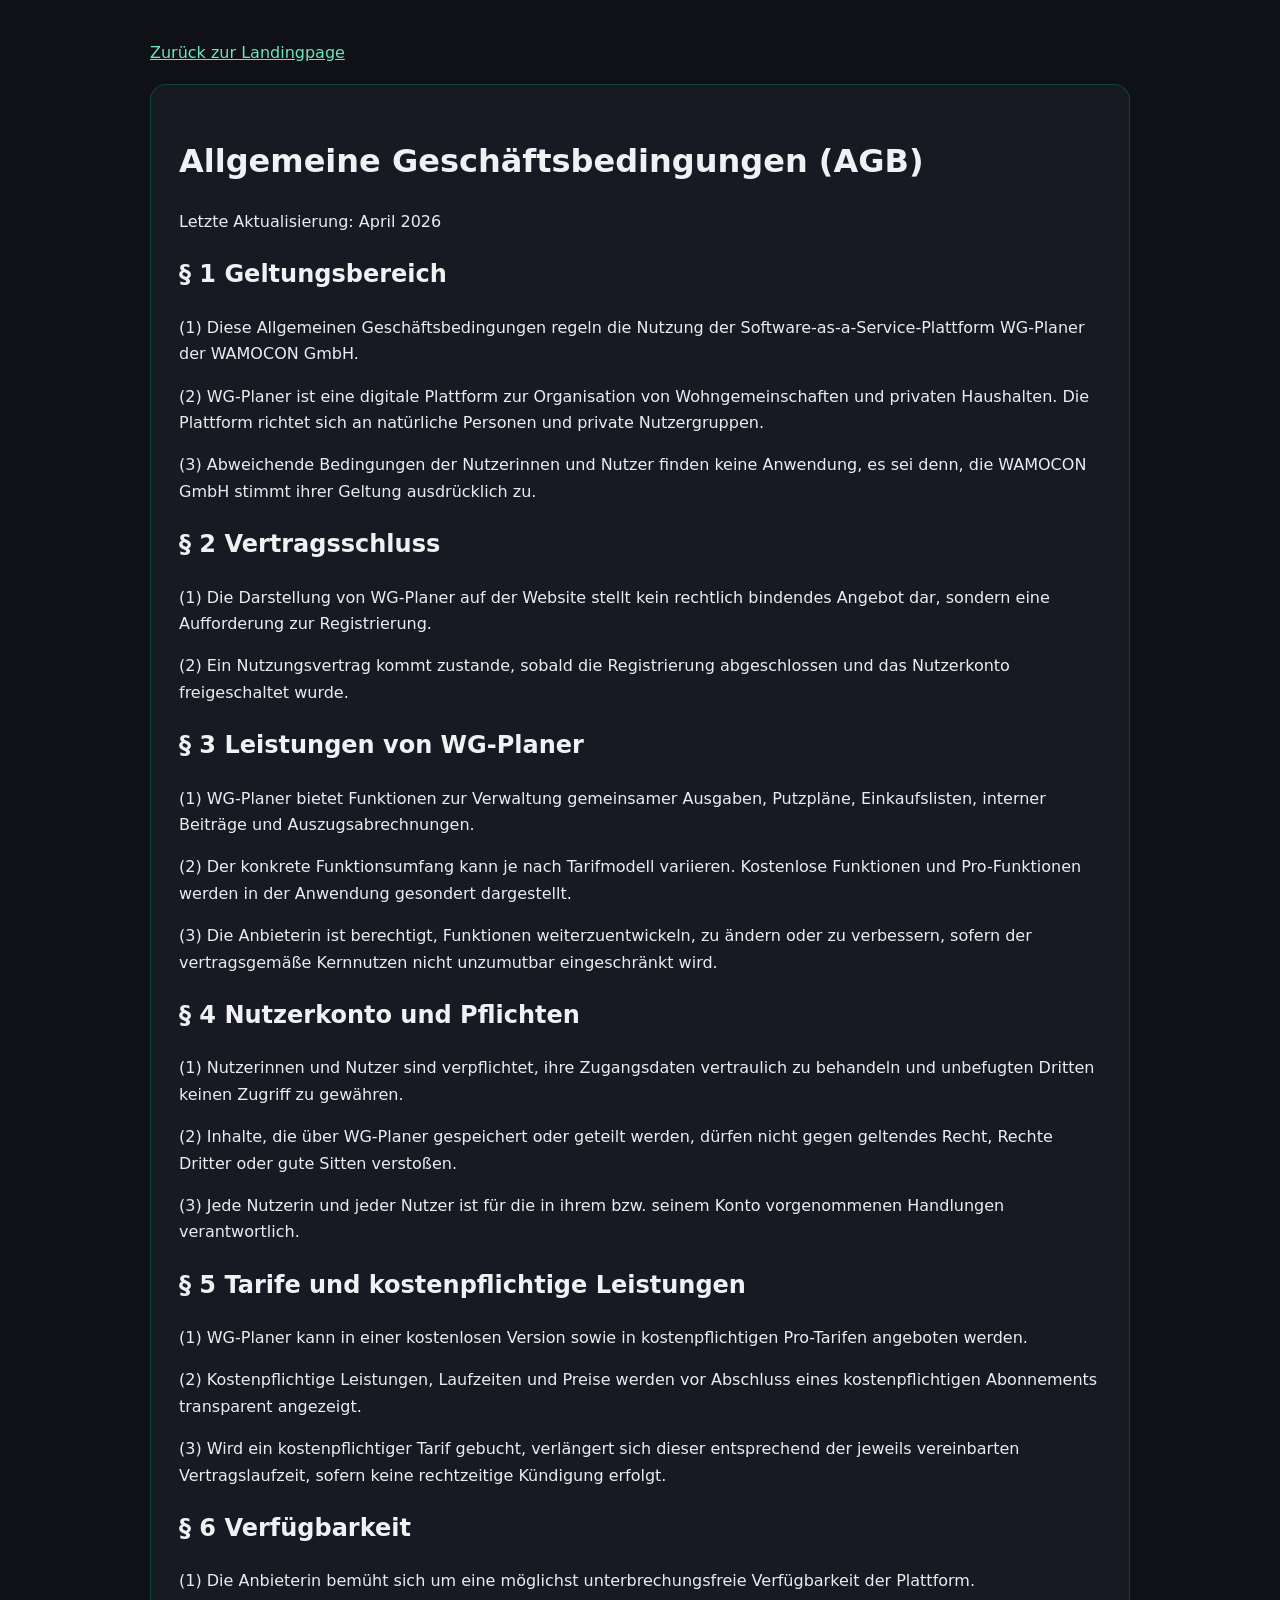
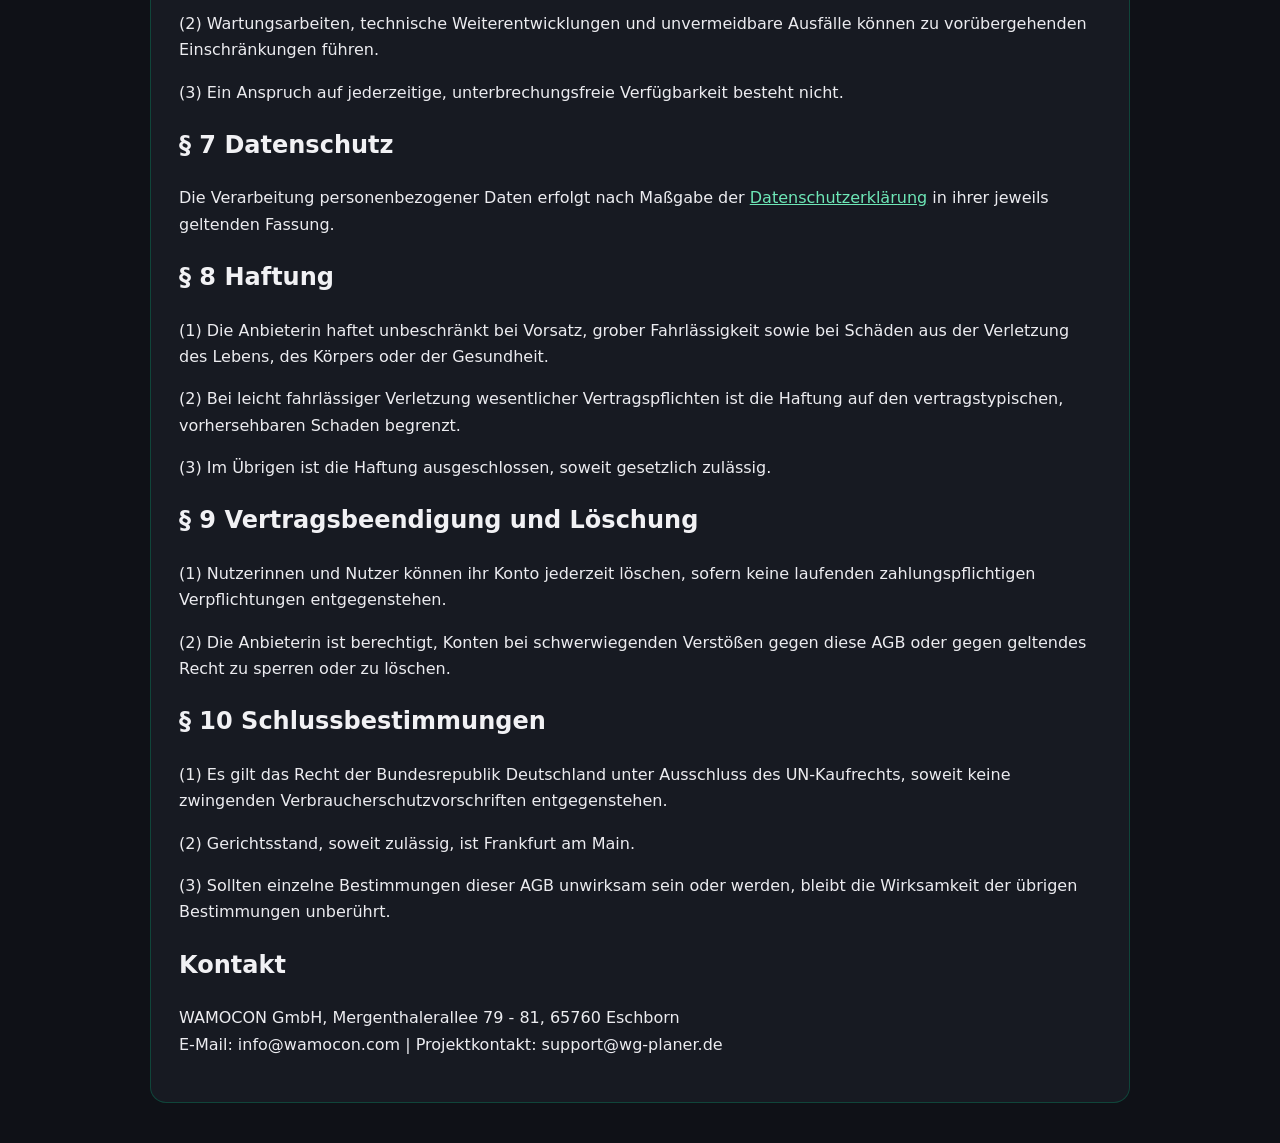
<file: agb.html>
<!DOCTYPE html>
<html lang="de">
<head>
  <meta charset="UTF-8">
  <meta name="viewport" content="width=device-width, initial-scale=1.0">
  <title>AGB | WG-Planer</title>
  <style>
    body{font-family:Inter,system-ui,sans-serif;background:#0f1117;color:#ececf0;margin:0;line-height:1.65}
    .wrap{max-width:980px;margin:0 auto;padding:40px 20px}
    .card{background:#171a22;border:1px solid rgba(5,150,105,.35);border-radius:16px;padding:28px}
    h1,h2{color:#f1f1f4}
    a{color:#6ee7b7}
    .top{margin-bottom:18px}
  </style>
</head>
<body>
  <div class="wrap">
    <div class="top"><a href="index.html">Zurück zur Landingpage</a></div>
    <div class="card">
      <h1>Allgemeine Geschäftsbedingungen (AGB)</h1>
      <p>Letzte Aktualisierung: April 2026</p>

      <h2>§ 1 Geltungsbereich</h2>
      <p>(1) Diese Allgemeinen Geschäftsbedingungen regeln die Nutzung der Software-as-a-Service-Plattform WG-Planer der WAMOCON GmbH.</p>
      <p>(2) WG-Planer ist eine digitale Plattform zur Organisation von Wohngemeinschaften und privaten Haushalten. Die Plattform richtet sich an natürliche Personen und private Nutzergruppen.</p>
      <p>(3) Abweichende Bedingungen der Nutzerinnen und Nutzer finden keine Anwendung, es sei denn, die WAMOCON GmbH stimmt ihrer Geltung ausdrücklich zu.</p>

      <h2>§ 2 Vertragsschluss</h2>
      <p>(1) Die Darstellung von WG-Planer auf der Website stellt kein rechtlich bindendes Angebot dar, sondern eine Aufforderung zur Registrierung.</p>
      <p>(2) Ein Nutzungsvertrag kommt zustande, sobald die Registrierung abgeschlossen und das Nutzerkonto freigeschaltet wurde.</p>

      <h2>§ 3 Leistungen von WG-Planer</h2>
      <p>(1) WG-Planer bietet Funktionen zur Verwaltung gemeinsamer Ausgaben, Putzpläne, Einkaufslisten, interner Beiträge und Auszugsabrechnungen.</p>
      <p>(2) Der konkrete Funktionsumfang kann je nach Tarifmodell variieren. Kostenlose Funktionen und Pro-Funktionen werden in der Anwendung gesondert dargestellt.</p>
      <p>(3) Die Anbieterin ist berechtigt, Funktionen weiterzuentwickeln, zu ändern oder zu verbessern, sofern der vertragsgemäße Kernnutzen nicht unzumutbar eingeschränkt wird.</p>

      <h2>§ 4 Nutzerkonto und Pflichten</h2>
      <p>(1) Nutzerinnen und Nutzer sind verpflichtet, ihre Zugangsdaten vertraulich zu behandeln und unbefugten Dritten keinen Zugriff zu gewähren.</p>
      <p>(2) Inhalte, die über WG-Planer gespeichert oder geteilt werden, dürfen nicht gegen geltendes Recht, Rechte Dritter oder gute Sitten verstoßen.</p>
      <p>(3) Jede Nutzerin und jeder Nutzer ist für die in ihrem bzw. seinem Konto vorgenommenen Handlungen verantwortlich.</p>

      <h2>§ 5 Tarife und kostenpflichtige Leistungen</h2>
      <p>(1) WG-Planer kann in einer kostenlosen Version sowie in kostenpflichtigen Pro-Tarifen angeboten werden.</p>
      <p>(2) Kostenpflichtige Leistungen, Laufzeiten und Preise werden vor Abschluss eines kostenpflichtigen Abonnements transparent angezeigt.</p>
      <p>(3) Wird ein kostenpflichtiger Tarif gebucht, verlängert sich dieser entsprechend der jeweils vereinbarten Vertragslaufzeit, sofern keine rechtzeitige Kündigung erfolgt.</p>

      <h2>§ 6 Verfügbarkeit</h2>
      <p>(1) Die Anbieterin bemüht sich um eine möglichst unterbrechungsfreie Verfügbarkeit der Plattform.</p>
      <p>(2) Wartungsarbeiten, technische Weiterentwicklungen und unvermeidbare Ausfälle können zu vorübergehenden Einschränkungen führen.</p>
      <p>(3) Ein Anspruch auf jederzeitige, unterbrechungsfreie Verfügbarkeit besteht nicht.</p>

      <h2>§ 7 Datenschutz</h2>
      <p>Die Verarbeitung personenbezogener Daten erfolgt nach Maßgabe der <a href="datenschutz.html">Datenschutzerklärung</a> in ihrer jeweils geltenden Fassung.</p>

      <h2>§ 8 Haftung</h2>
      <p>(1) Die Anbieterin haftet unbeschränkt bei Vorsatz, grober Fahrlässigkeit sowie bei Schäden aus der Verletzung des Lebens, des Körpers oder der Gesundheit.</p>
      <p>(2) Bei leicht fahrlässiger Verletzung wesentlicher Vertragspflichten ist die Haftung auf den vertragstypischen, vorhersehbaren Schaden begrenzt.</p>
      <p>(3) Im Übrigen ist die Haftung ausgeschlossen, soweit gesetzlich zulässig.</p>

      <h2>§ 9 Vertragsbeendigung und Löschung</h2>
      <p>(1) Nutzerinnen und Nutzer können ihr Konto jederzeit löschen, sofern keine laufenden zahlungspflichtigen Verpflichtungen entgegenstehen.</p>
      <p>(2) Die Anbieterin ist berechtigt, Konten bei schwerwiegenden Verstößen gegen diese AGB oder gegen geltendes Recht zu sperren oder zu löschen.</p>

      <h2>§ 10 Schlussbestimmungen</h2>
      <p>(1) Es gilt das Recht der Bundesrepublik Deutschland unter Ausschluss des UN-Kaufrechts, soweit keine zwingenden Verbraucherschutzvorschriften entgegenstehen.</p>
      <p>(2) Gerichtsstand, soweit zulässig, ist Frankfurt am Main.</p>
      <p>(3) Sollten einzelne Bestimmungen dieser AGB unwirksam sein oder werden, bleibt die Wirksamkeit der übrigen Bestimmungen unberührt.</p>

      <h2>Kontakt</h2>
      <p>WAMOCON GmbH, Mergenthalerallee 79 - 81, 65760 Eschborn<br>
      E-Mail: info@wamocon.com | Projektkontakt: support@wg-planer.de</p>
    </div>
  </div>
</body>
</html>
</file>
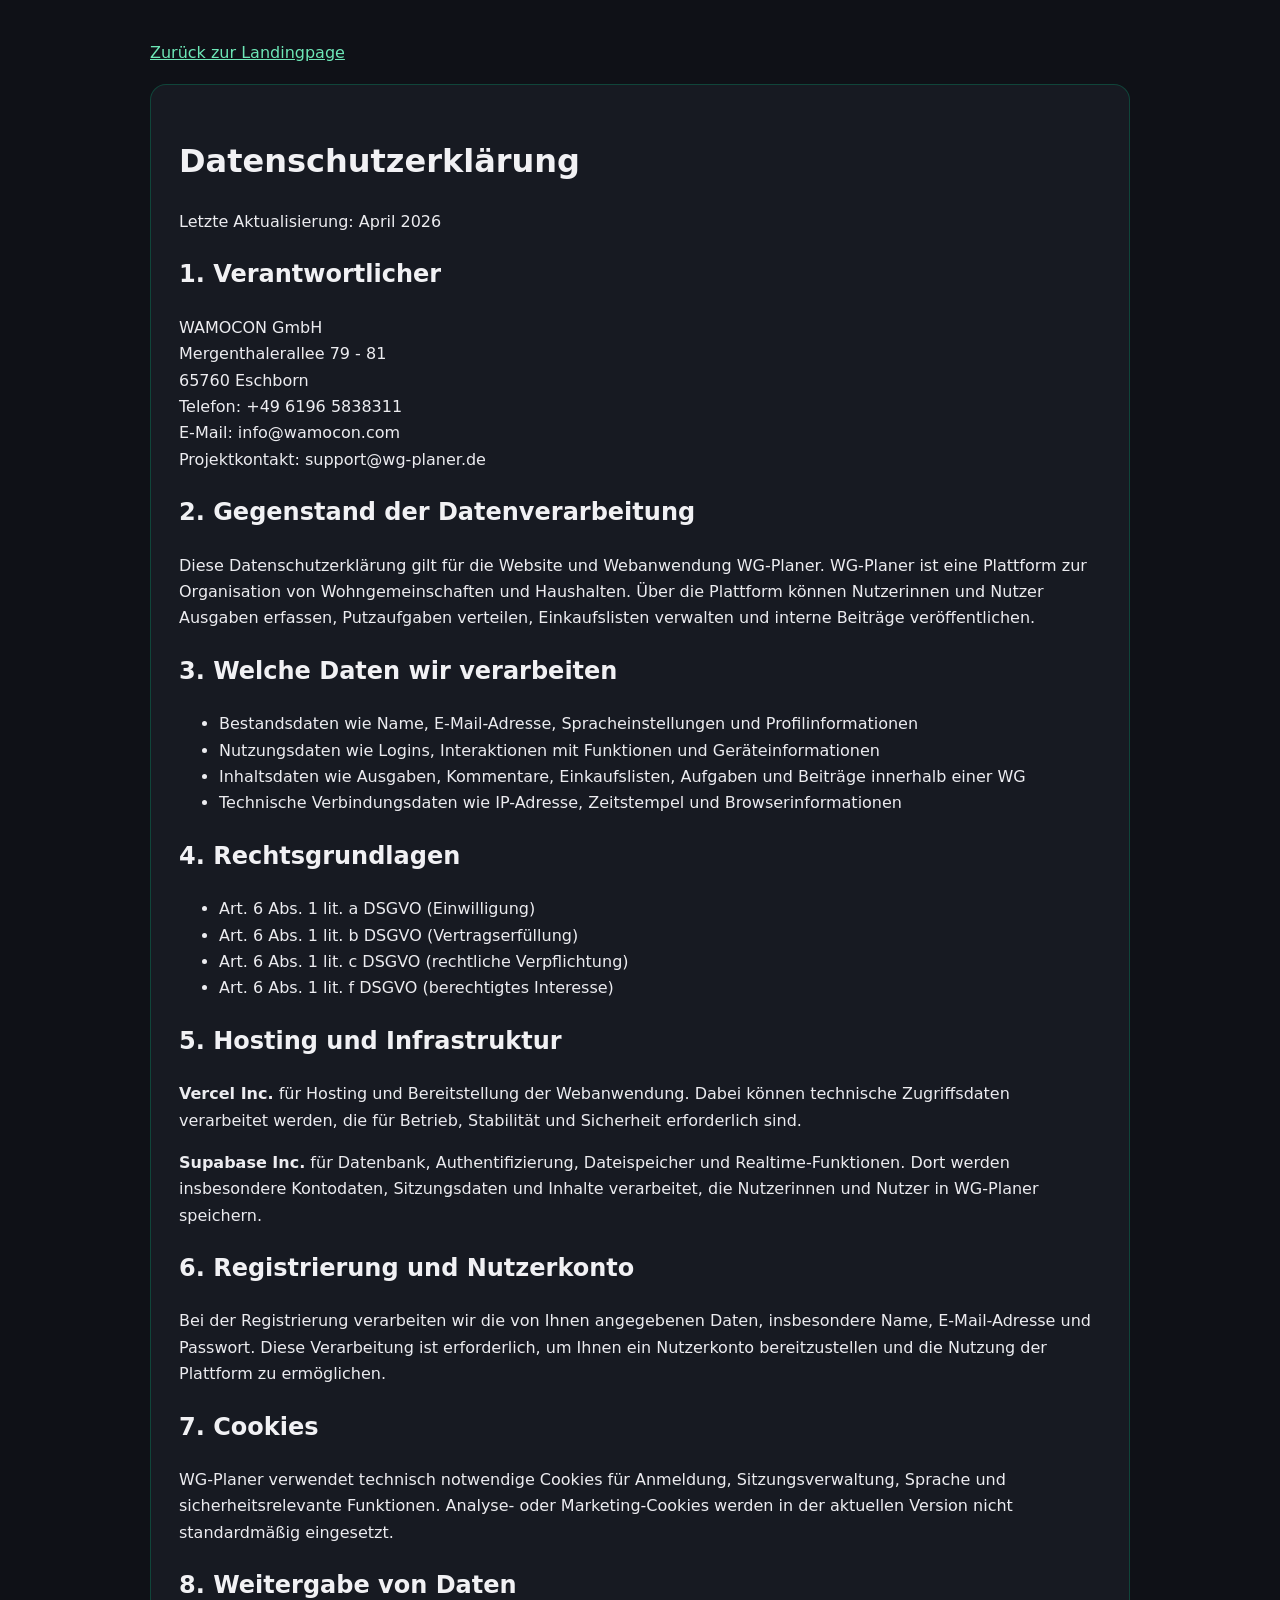
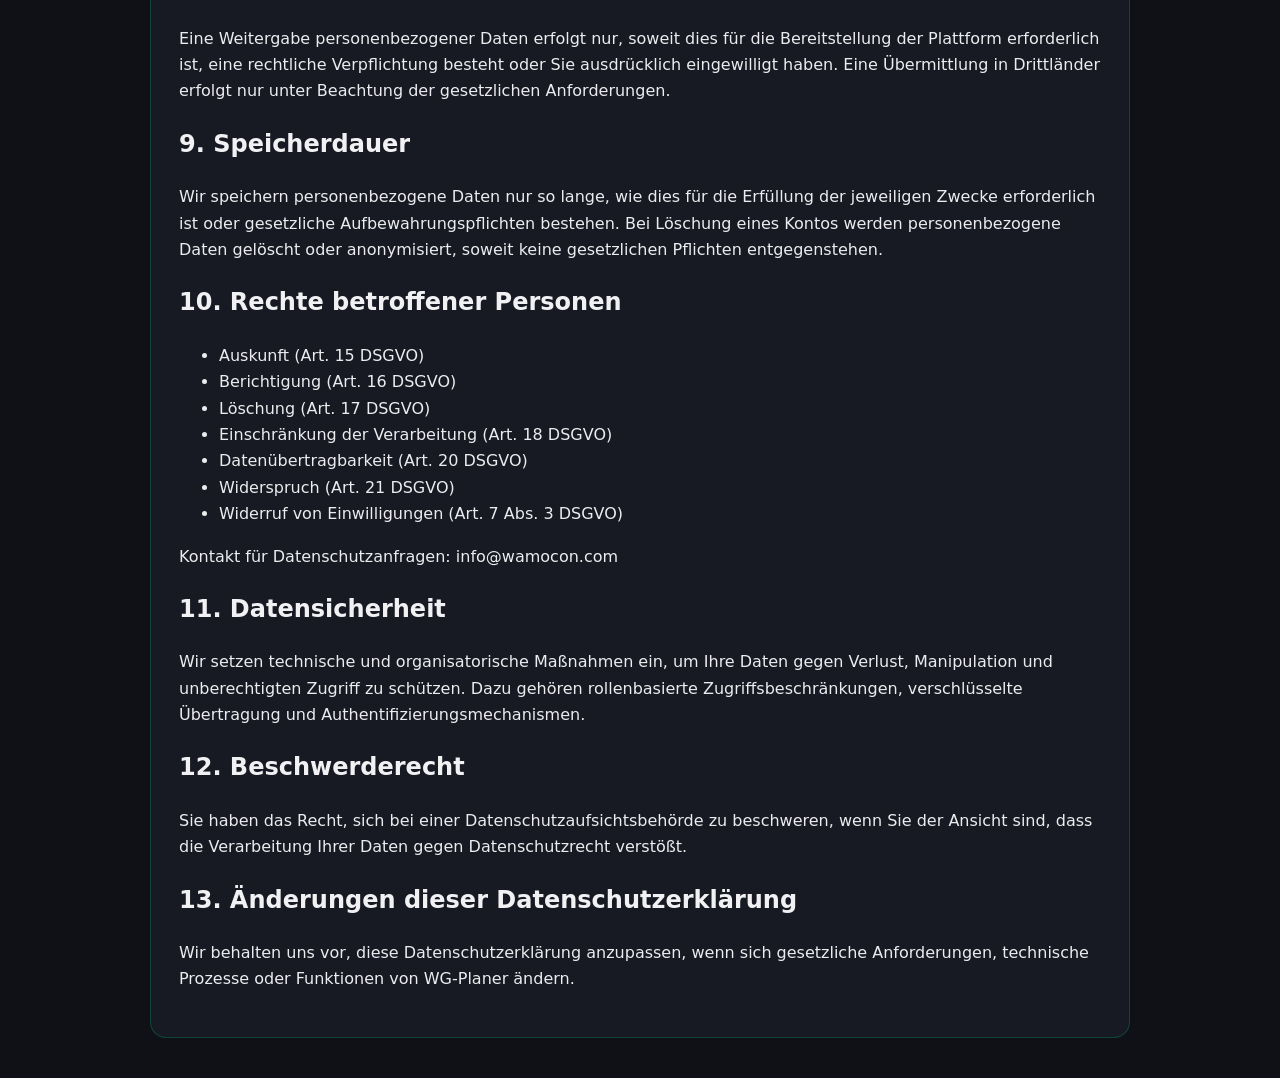
<file: datenschutz.html>
<!DOCTYPE html>
<html lang="de">
<head>
  <meta charset="UTF-8">
  <meta name="viewport" content="width=device-width, initial-scale=1.0">
  <title>Datenschutz | WG-Planer</title>
  <style>
    body{font-family:Inter,system-ui,sans-serif;background:#0f1117;color:#ececf0;margin:0;line-height:1.65}
    .wrap{max-width:980px;margin:0 auto;padding:40px 20px}
    .card{background:#171a22;border:1px solid rgba(5,150,105,.35);border-radius:16px;padding:28px}
    h1,h2{color:#f1f1f4}
    a{color:#6ee7b7}
    .top{margin-bottom:18px}
  </style>
</head>
<body>
  <div class="wrap">
    <div class="top"><a href="index.html">Zurück zur Landingpage</a></div>
    <div class="card">
      <h1>Datenschutzerklärung</h1>
      <p>Letzte Aktualisierung: April 2026</p>

      <h2>1. Verantwortlicher</h2>
      <p>
        WAMOCON GmbH<br>
        Mergenthalerallee 79 - 81<br>
        65760 Eschborn<br>
        Telefon: +49 6196 5838311<br>
        E-Mail: info@wamocon.com<br>
        Projektkontakt: support@wg-planer.de
      </p>

      <h2>2. Gegenstand der Datenverarbeitung</h2>
      <p>Diese Datenschutzerklärung gilt für die Website und Webanwendung WG-Planer. WG-Planer ist eine Plattform zur Organisation von Wohngemeinschaften und Haushalten. Über die Plattform können Nutzerinnen und Nutzer Ausgaben erfassen, Putzaufgaben verteilen, Einkaufslisten verwalten und interne Beiträge veröffentlichen.</p>

      <h2>3. Welche Daten wir verarbeiten</h2>
      <ul>
        <li>Bestandsdaten wie Name, E-Mail-Adresse, Spracheinstellungen und Profilinformationen</li>
        <li>Nutzungsdaten wie Logins, Interaktionen mit Funktionen und Geräteinformationen</li>
        <li>Inhaltsdaten wie Ausgaben, Kommentare, Einkaufslisten, Aufgaben und Beiträge innerhalb einer WG</li>
        <li>Technische Verbindungsdaten wie IP-Adresse, Zeitstempel und Browserinformationen</li>
      </ul>

      <h2>4. Rechtsgrundlagen</h2>
      <ul>
        <li>Art. 6 Abs. 1 lit. a DSGVO (Einwilligung)</li>
        <li>Art. 6 Abs. 1 lit. b DSGVO (Vertragserfüllung)</li>
        <li>Art. 6 Abs. 1 lit. c DSGVO (rechtliche Verpflichtung)</li>
        <li>Art. 6 Abs. 1 lit. f DSGVO (berechtigtes Interesse)</li>
      </ul>

      <h2>5. Hosting und Infrastruktur</h2>
      <p><strong>Vercel Inc.</strong> für Hosting und Bereitstellung der Webanwendung. Dabei können technische Zugriffsdaten verarbeitet werden, die für Betrieb, Stabilität und Sicherheit erforderlich sind.</p>
      <p><strong>Supabase Inc.</strong> für Datenbank, Authentifizierung, Dateispeicher und Realtime-Funktionen. Dort werden insbesondere Kontodaten, Sitzungsdaten und Inhalte verarbeitet, die Nutzerinnen und Nutzer in WG-Planer speichern.</p>

      <h2>6. Registrierung und Nutzerkonto</h2>
      <p>Bei der Registrierung verarbeiten wir die von Ihnen angegebenen Daten, insbesondere Name, E-Mail-Adresse und Passwort. Diese Verarbeitung ist erforderlich, um Ihnen ein Nutzerkonto bereitzustellen und die Nutzung der Plattform zu ermöglichen.</p>

      <h2>7. Cookies</h2>
      <p>WG-Planer verwendet technisch notwendige Cookies für Anmeldung, Sitzungsverwaltung, Sprache und sicherheitsrelevante Funktionen. Analyse- oder Marketing-Cookies werden in der aktuellen Version nicht standardmäßig eingesetzt.</p>

      <h2>8. Weitergabe von Daten</h2>
      <p>Eine Weitergabe personenbezogener Daten erfolgt nur, soweit dies für die Bereitstellung der Plattform erforderlich ist, eine rechtliche Verpflichtung besteht oder Sie ausdrücklich eingewilligt haben. Eine Übermittlung in Drittländer erfolgt nur unter Beachtung der gesetzlichen Anforderungen.</p>

      <h2>9. Speicherdauer</h2>
      <p>Wir speichern personenbezogene Daten nur so lange, wie dies für die Erfüllung der jeweiligen Zwecke erforderlich ist oder gesetzliche Aufbewahrungspflichten bestehen. Bei Löschung eines Kontos werden personenbezogene Daten gelöscht oder anonymisiert, soweit keine gesetzlichen Pflichten entgegenstehen.</p>

      <h2>10. Rechte betroffener Personen</h2>
      <ul>
        <li>Auskunft (Art. 15 DSGVO)</li>
        <li>Berichtigung (Art. 16 DSGVO)</li>
        <li>Löschung (Art. 17 DSGVO)</li>
        <li>Einschränkung der Verarbeitung (Art. 18 DSGVO)</li>
        <li>Datenübertragbarkeit (Art. 20 DSGVO)</li>
        <li>Widerspruch (Art. 21 DSGVO)</li>
        <li>Widerruf von Einwilligungen (Art. 7 Abs. 3 DSGVO)</li>
      </ul>
      <p>Kontakt für Datenschutzanfragen: info@wamocon.com</p>

      <h2>11. Datensicherheit</h2>
      <p>Wir setzen technische und organisatorische Maßnahmen ein, um Ihre Daten gegen Verlust, Manipulation und unberechtigten Zugriff zu schützen. Dazu gehören rollenbasierte Zugriffsbeschränkungen, verschlüsselte Übertragung und Authentifizierungsmechanismen.</p>

      <h2>12. Beschwerderecht</h2>
      <p>Sie haben das Recht, sich bei einer Datenschutzaufsichtsbehörde zu beschweren, wenn Sie der Ansicht sind, dass die Verarbeitung Ihrer Daten gegen Datenschutzrecht verstößt.</p>

      <h2>13. Änderungen dieser Datenschutzerklärung</h2>
      <p>Wir behalten uns vor, diese Datenschutzerklärung anzupassen, wenn sich gesetzliche Anforderungen, technische Prozesse oder Funktionen von WG-Planer ändern.</p>
    </div>
  </div>
</body>
</html>
</file>
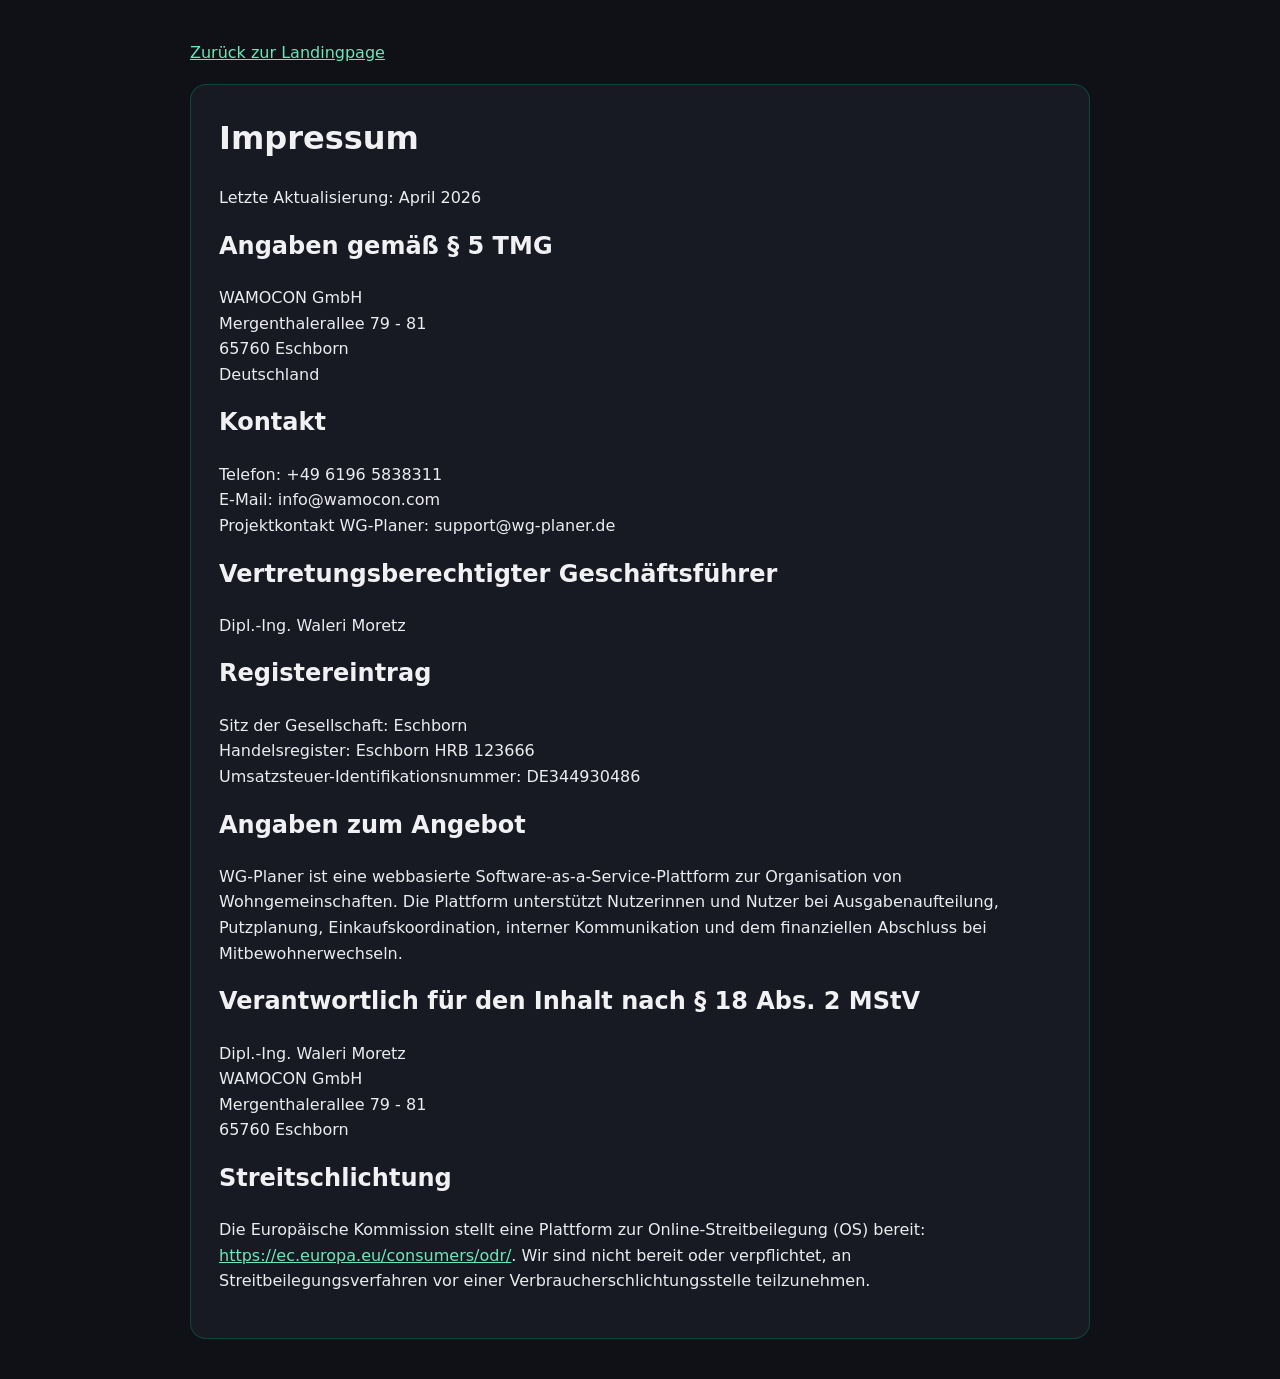
<file: impressum.html>
<!DOCTYPE html>
<html lang="de">
<head>
  <meta charset="UTF-8">
  <meta name="viewport" content="width=device-width, initial-scale=1.0">
  <title>Impressum | WG-Planer</title>
  <style>
    body{font-family:Inter,system-ui,sans-serif;background:#0f1117;color:#ececf0;margin:0;line-height:1.6}
    .wrap{max-width:900px;margin:0 auto;padding:40px 20px}
    .card{background:#171a22;border:1px solid rgba(5,150,105,.35);border-radius:16px;padding:28px}
    h1,h2{margin-top:0;color:#f1f1f4}
    a{color:#6ee7b7}
    .top{margin-bottom:18px}
  </style>
</head>
<body>
  <div class="wrap">
    <div class="top"><a href="index.html">Zurück zur Landingpage</a></div>
    <div class="card">
      <h1>Impressum</h1>
      <p>Letzte Aktualisierung: April 2026</p>

      <h2>Angaben gemäß § 5 TMG</h2>
      <p>
        WAMOCON GmbH<br>
        Mergenthalerallee 79 - 81<br>
        65760 Eschborn<br>
        Deutschland
      </p>

      <h2>Kontakt</h2>
      <p>
        Telefon: +49 6196 5838311<br>
        E-Mail: info@wamocon.com<br>
        Projektkontakt WG-Planer: support@wg-planer.de
      </p>

      <h2>Vertretungsberechtigter Geschäftsführer</h2>
      <p>Dipl.-Ing. Waleri Moretz</p>

      <h2>Registereintrag</h2>
      <p>
        Sitz der Gesellschaft: Eschborn<br>
        Handelsregister: Eschborn HRB 123666<br>
        Umsatzsteuer-Identifikationsnummer: DE344930486
      </p>

      <h2>Angaben zum Angebot</h2>
      <p>
        WG-Planer ist eine webbasierte Software-as-a-Service-Plattform zur Organisation von Wohngemeinschaften. Die Plattform unterstützt Nutzerinnen und Nutzer bei Ausgabenaufteilung, Putzplanung, Einkaufskoordination, interner Kommunikation und dem finanziellen Abschluss bei Mitbewohnerwechseln.
      </p>

      <h2>Verantwortlich für den Inhalt nach § 18 Abs. 2 MStV</h2>
      <p>
        Dipl.-Ing. Waleri Moretz<br>
        WAMOCON GmbH<br>
        Mergenthalerallee 79 - 81<br>
        65760 Eschborn
      </p>

      <h2>Streitschlichtung</h2>
      <p>
        Die Europäische Kommission stellt eine Plattform zur Online-Streitbeilegung (OS) bereit:
        <a href="https://ec.europa.eu/consumers/odr/" target="_blank" rel="noopener noreferrer">https://ec.europa.eu/consumers/odr/</a>.
        Wir sind nicht bereit oder verpflichtet, an Streitbeilegungsverfahren vor einer Verbraucherschlichtungsstelle teilzunehmen.
      </p>
    </div>
  </div>
</body>
</html>
</file>
